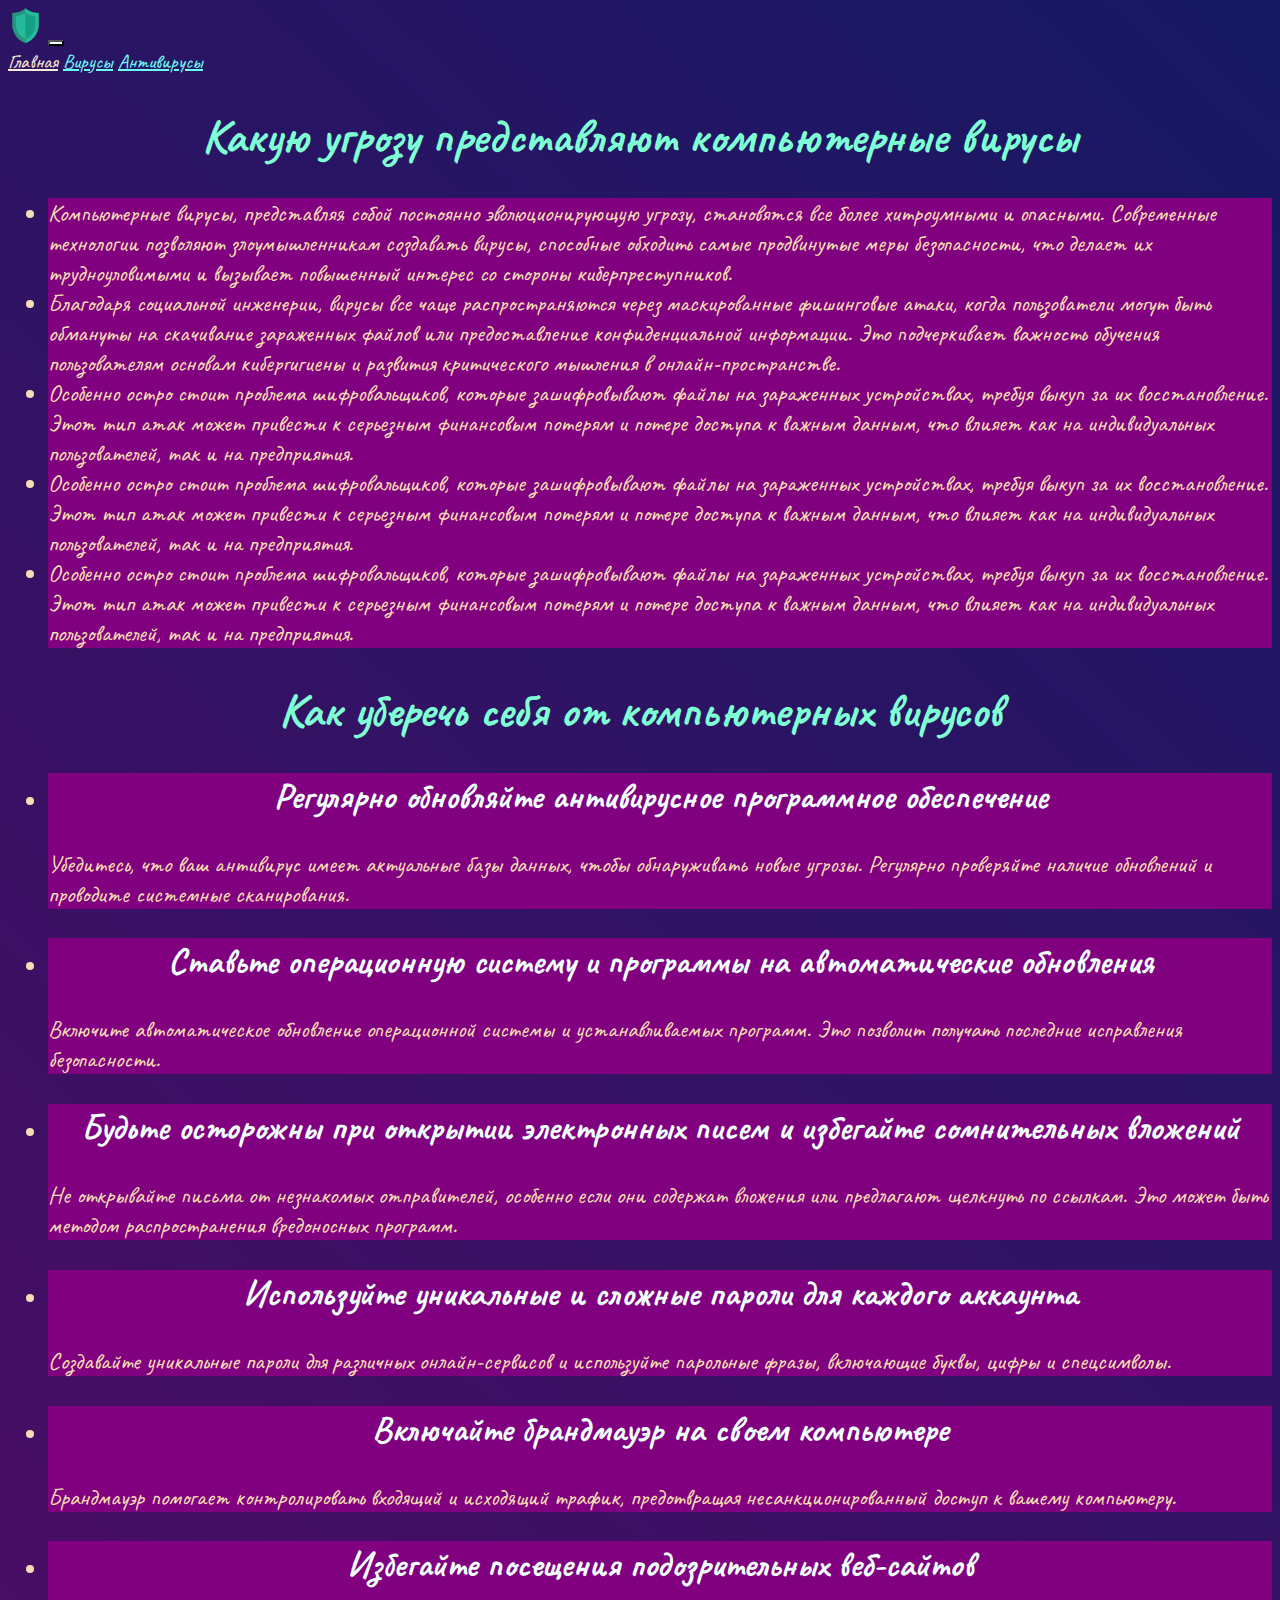
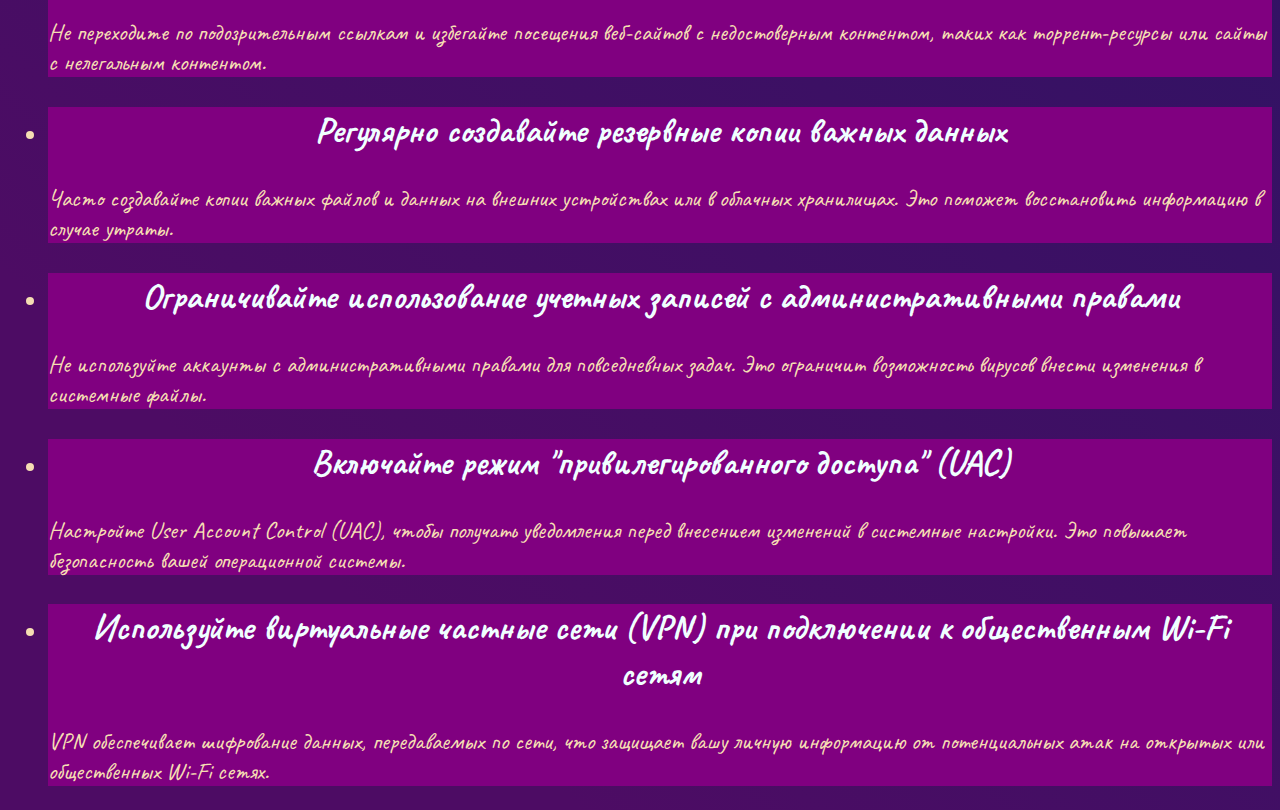
<file: index.html>
<!DOCTYPE html>
<html lang="en">

<head>
  <meta charset="UTF-8">
  <meta name="viewport" content="width=device-width, initial-scale=1.0">
  <title>Главная</title>

  <link href="https://cdn.jsdelivr.net/npm/bootstrap@5.3.2/dist/css/bootstrap.min.css" rel="stylesheet"
    integrity="sha384-T3c6CoIi6uLrA9TneNEoa7RxnatzjcDSCmG1MXxSR1GAsXEV/Dwwykc2MPK8M2HN" crossorigin="anonymous">
  <link rel="stylesheet" href="source/style/nav.css">
</head>

<body class="bg-success">
  <header>
    <nav class="navbar navbar-expand-lg bg-dark">
      <div class="container-fluid">
        <a class="navbar-brand" href="/"><img src="source/images/navbar-brand.png" alt="Щит"></a>
        <button class="navbar-toggler" type="button" data-bs-toggle="collapse" data-bs-target="#navbarNavAltMarkup"
          aria-controls="navbarNavAltMarkup" aria-expanded="false" aria-label="Toggle navigation">
          <span class="navbar-toggler-icon"></span>
        </button>
        <div class="collapse navbar-collapse" id="navbarNavAltMarkup">
          <div class="navbar-nav">
            <a class="nav-link disable" aria-current="page" href="/">Главная</a>
            <a class="nav-link active" href="aboutvirus.html">Вирусы</a>
            <a class="nav-link active" href="antivirus.html">Антивирусы</a>
          </div>
        </div>
      </div>
    </nav>
  </header>
  <section>
    <div class="container-fluid  p-5 mt-3">
      <h1 id="qwer">Какую угрозу представляют компьютерные вирусы</h1>
      <ul class="list-group mt-1" >
        <li class="list-group-item">Компьютерные вирусы, представляя собой постоянно эволюционирующую угрозу, становятся все более хитроумными и опасными. Современные технологии позволяют злоумышленникам создавать вирусы, способные обходить самые продвинутые меры безопасности, что делает их трудноуловимыми и вызывает повышенный интерес со стороны киберпреступников.</li>
        <li class="list-group-item">Благодаря социальной инженерии, вирусы все чаще распространяются через маскированные фишинговые атаки, когда пользователи могут быть обмануты на скачивание зараженных файлов или предоставление конфиденциальной информации. Это подчеркивает важность обучения пользователям основам кибергигиены и развития критического мышления в онлайн-пространстве.</li>
        <li class="list-group-item">Особенно остро стоит проблема шифровальщиков, которые зашифровывают файлы на зараженных устройствах, требуя выкуп за их восстановление. Этот тип атак может привести к серьезным финансовым потерям и потере доступа к важным данным, что влияет как на индивидуальных пользователей, так и на предприятия.</li>
        <li class="list-group-item">Особенно остро стоит проблема шифровальщиков, которые зашифровывают файлы на зараженных устройствах, требуя выкуп за их восстановление. Этот тип атак может привести к серьезным финансовым потерям и потере доступа к важным данным, что влияет как на индивидуальных пользователей, так и на предприятия.</li>
        <li class="list-group-item">Особенно остро стоит проблема шифровальщиков, которые зашифровывают файлы на зараженных устройствах, требуя выкуп за их восстановление. Этот тип атак может привести к серьезным финансовым потерям и потере доступа к важным данным, что влияет как на индивидуальных пользователей, так и на предприятия.</li>
      </ul>
      <h1 class="mt-2">Как уберечь себя от компьютерных вирусов</h1>
        <ul class="list-group">
          <li class="list-group-item"><h2>Регулярно обновляйте антивирусное программное обеспечение</h2>
          <p>Убедитесь, что ваш антивирус имеет актуальные базы данных, чтобы обнаруживать новые угрозы. Регулярно проверяйте наличие обновлений и проводите системные сканирования.</p>
          </li>
          <li class="list-group-item"><h2>Ставьте операционную систему и программы на автоматические обновления</h2>
          <p>Включите автоматическое обновление операционной системы и устанавливаемых программ. Это позволит получать последние исправления безопасности.</p>
          </li>
          <li class="list-group-item"><h2>Будьте осторожны при открытии электронных писем и избегайте сомнительных вложений</h2>
          <p>Не открывайте письма от незнакомых отправителей, особенно если они содержат вложения или предлагают щелкнуть по ссылкам. Это может быть методом распространения вредоносных программ.</p>
          </li>
          <li class="list-group-item"><h2>Используйте уникальные и сложные пароли для каждого аккаунта</h2>
          <p>Создавайте уникальные пароли для различных онлайн-сервисов и используйте парольные фразы, включающие буквы, цифры и спецсимволы.</p>
        </li>
          <li class="list-group-item"><h2>Включайте брандмауэр на своем компьютере</h2>
          <p>Брандмауэр помогает контролировать входящий и исходящий трафик, предотвращая несанкционированный доступ к вашему компьютеру.</p>
          </li>
          <li class="list-group-item"><h2>Избегайте посещения подозрительных веб-сайтов</h2>
          <p>Не переходите по подозрительным ссылкам и избегайте посещения веб-сайтов с недостоверным контентом, таких как торрент-ресурсы или сайты с нелегальным контентом.</p>
          </li>
          <li class="list-group-item"><h2>Регулярно создавайте резервные копии важных данных</h2>
          <p>Часто создавайте копии важных файлов и данных на внешних устройствах или в облачных хранилищах. Это поможет восстановить информацию в случае утраты.</p>
          </li>
          <li class="list-group-item"><h2>Ограничивайте использование учетных записей с административными правами</h2>
          <p>Не используйте аккаунты с административными правами для повседневных задач. Это ограничит возможность вирусов внести изменения в системные файлы.</p>
          </li>
          <li class="list-group-item"><h2>Включайте режим "привилегированного доступа" (UAC)</h2>
          <p>Настройте User Account Control (UAC), чтобы получать уведомления перед внесением изменений в системные настройки. Это повышает безопасность вашей операционной системы.</p>
        </li>
          <li class="list-group-item"><h2>Используйте виртуальные частные сети (VPN) при подключении к общественным Wi-Fi сетям</h2>
          <p>VPN обеспечивает шифрование данных, передаваемых по сети, что защищает вашу личную информацию от потенциальных атак на открытых или общественных Wi-Fi сетях.</p>
          </li>
          
        </ul>


    </div>

  </section>
  <footer>

  </footer>

  <script src="https://cdn.jsdelivr.net/npm/bootstrap@5.3.2/dist/js/bootstrap.bundle.min.js"
    integrity="sha384-C6RzsynM9kWDrMNeT87bh95OGNyZPhcTNXj1NW7RuBCsyN/o0jlpcV8Qyq46cDfL"
    crossorigin="anonymous"></script>
</body>

</html>
</file>
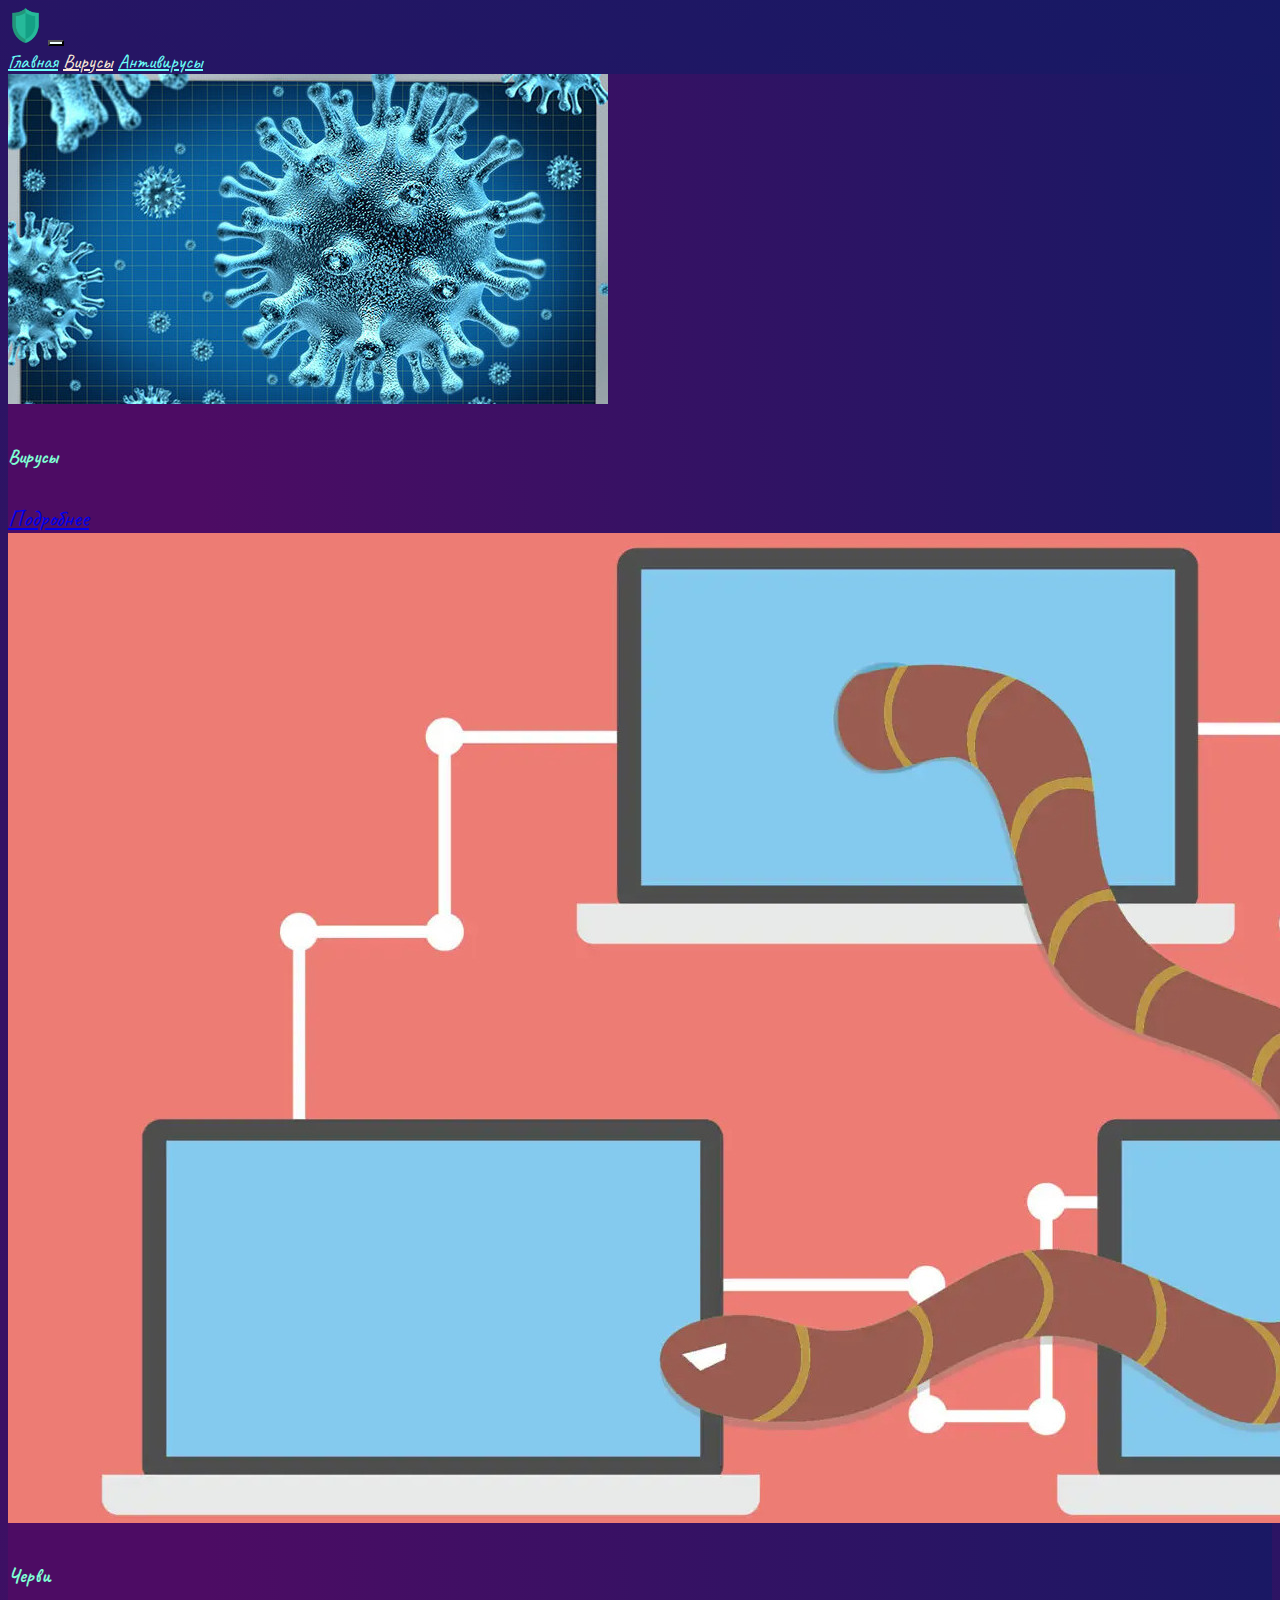
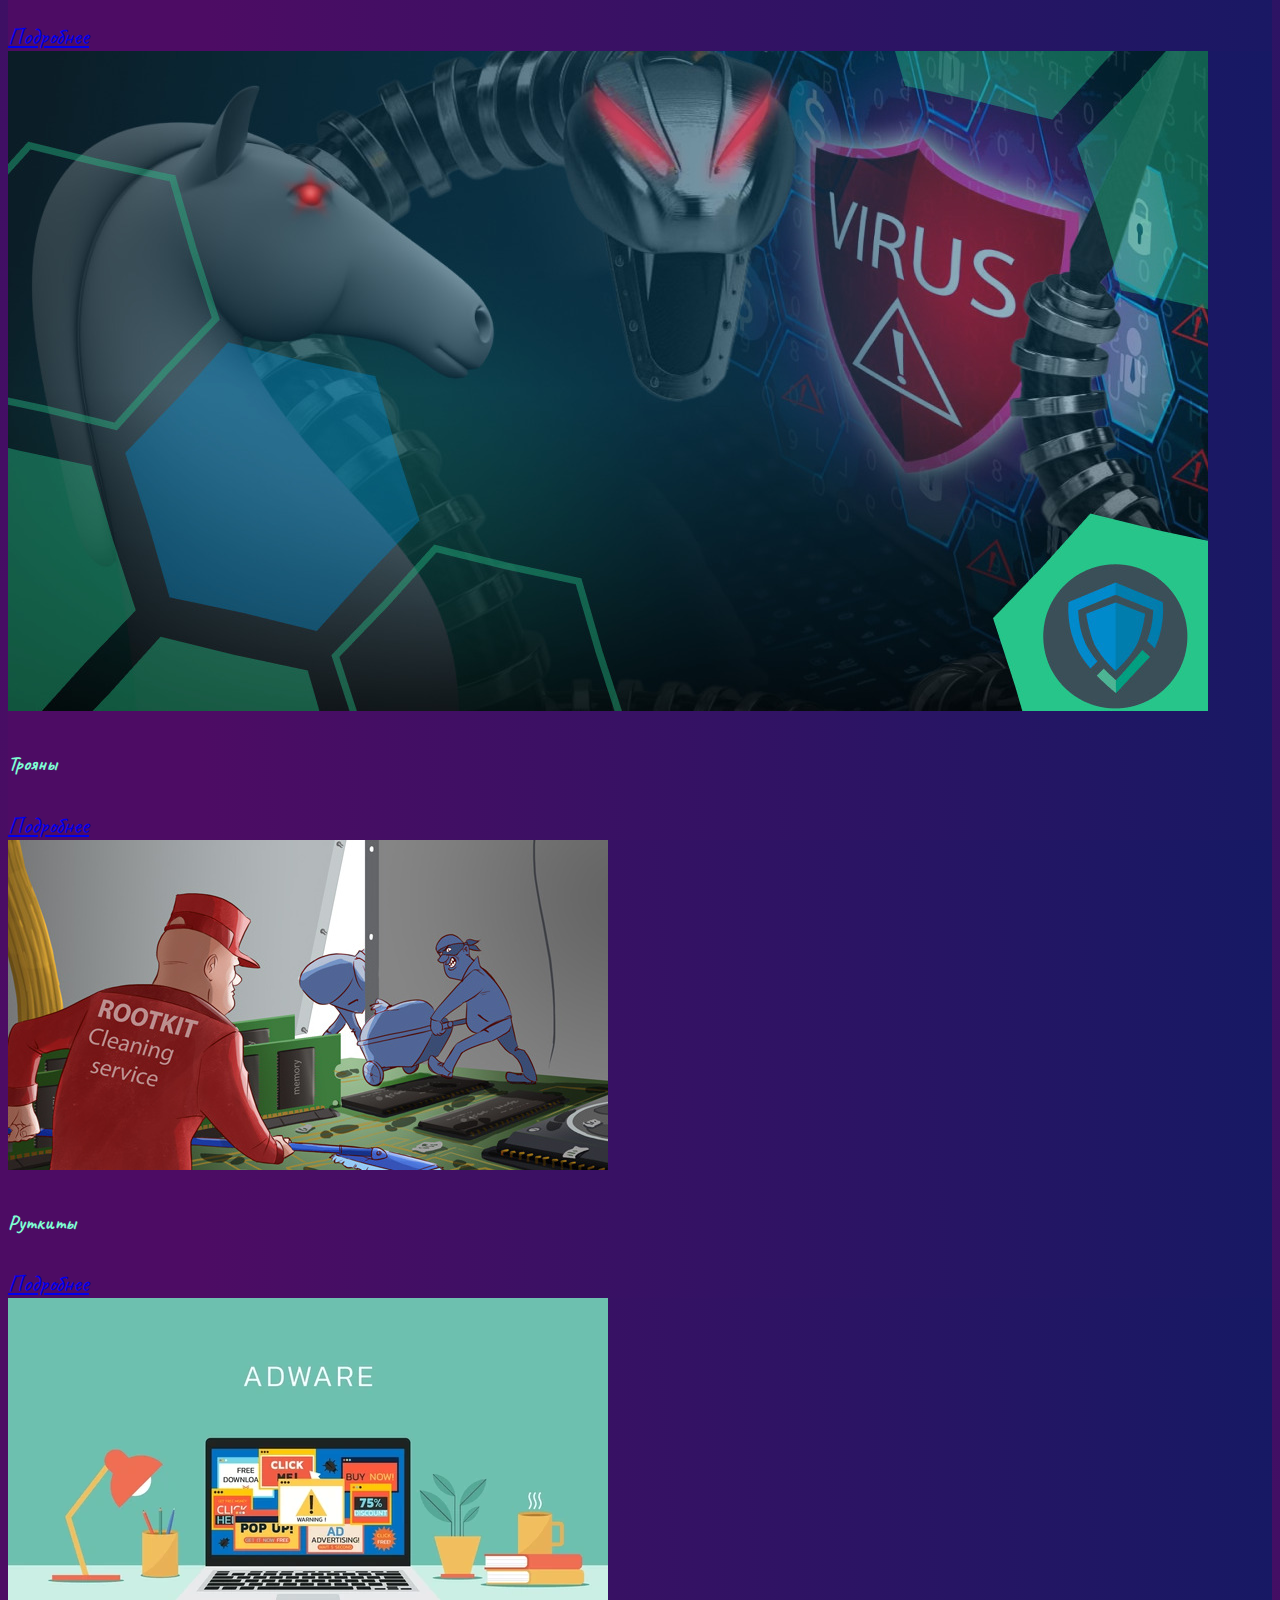
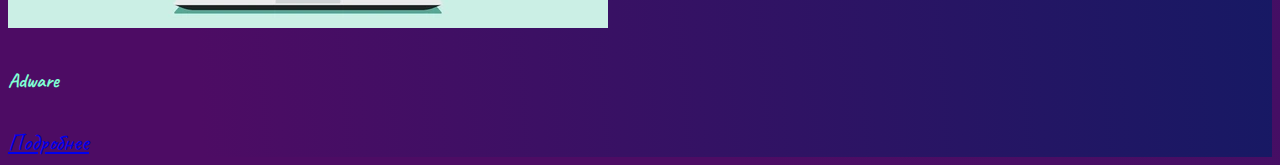
<file: aboutvirus.html>
<!DOCTYPE html>
<html lang="en">

<head>
  <meta charset="UTF-8">
  <meta name="viewport" content="width=device-width, initial-scale=1.0">
  <title>Главная</title>

  <link href="https://cdn.jsdelivr.net/npm/bootstrap@5.3.2/dist/css/bootstrap.min.css" rel="stylesheet"
    integrity="sha384-T3c6CoIi6uLrA9TneNEoa7RxnatzjcDSCmG1MXxSR1GAsXEV/Dwwykc2MPK8M2HN" crossorigin="anonymous">
  <link rel="stylesheet" href="source/style/nav.css">
</head>

<body>
  <header>
    <nav class="navbar navbar-expand-lg bg-dark">
      <div class="container-fluid">
        <a class="navbar-brand" href="/"><img src="source/images/navbar-brand.png" alt="Щит"></a>
        <button class="navbar-toggler" type="button" data-bs-toggle="collapse" data-bs-target="#navbarNavAltMarkup"
          aria-controls="navbarNavAltMarkup" aria-expanded="false" aria-label="Toggle navigation">
          <span class="navbar-toggler-icon"></span>
        </button>
        <div class="collapse navbar-collapse" id="navbarNavAltMarkup">
          <div class="navbar-nav">
            <a class="nav-link active" aria-current="page" href="/">Главная</a>
            <a class="nav-link disable" href="aboutvirus.html">Вирусы</a>
            <a class="nav-link active" href="antivirus.html">Антивирусы</a>
          </div>
        </div>
      </div>
    </nav>
  </header>
  <section>
    <div class="container text-center  mt-5 mb-5" >
      <div class="row" id="forme">
        <div class="col-lg-4 col-md-6">
          <div class="card" >
            <img src="source/images/virus (1).jpeg" class="card-img-top" alt="Вирус">
            <div class="card-body">
              <h5 class="card-title">Вирусы</h5>

              <a href="first.html" class="btn btn-outline-light">Подробнее</a>
            </div>
          </div>
        </div>
        <div class="col-lg-4 col-md-6">
          <div class="card" >
            <img src="source/images/worms (1).jpeg" class="card-img-top" alt="Черви">
            <div class="card-body">
              <h5 class="card-title">Черви</h5>

              <a href="seconde.html" class="btn btn btn-outline-light">Подробнее</a>
            </div>
          </div>
        </div>
        <div class="col-lg-4 col-md-6">
          <div class="card" >
            <img src="source/images/trojan (1).jpeg" class="card-img-top" alt="Троян">
            <div class="card-body">
              <h5 class="card-title">Трояны</h5>

              <a href="third.html" class="btn btn-outline-light">Подробнее</a>
            </div>
          </div>
        </div>
        <div class="col-lg-4 col-md-6">
          <div class="card" >
            <img src="source/images/rootkit (1).jpg" class="card-img-top" alt="Руткиты">
            <div class="card-body">
              <h5 class="card-title">Руткиты</h5>

              <a href="fourth.html" class="btn btn-outline-light">Подробнее</a>
            </div>
          </div>
        </div>
        <div class="col-lg-4 col-md-6">
          <div class="card" >
            <img src="source/images/adware.png" class="card-img-top" alt="adware">
            <div class="card-body">
              <h5 class="card-title">Adware</h5>
 
              <a href="fifth.html" class="btn btn-outline-light">Подробнее</a>
            </div>
          </div>
        </div>
        
      </div>
    </div>
  </section>
  <footer>

  </footer>

  <script src="https://cdn.jsdelivr.net/npm/bootstrap@5.3.2/dist/js/bootstrap.bundle.min.js"
    integrity="sha384-C6RzsynM9kWDrMNeT87bh95OGNyZPhcTNXj1NW7RuBCsyN/o0jlpcV8Qyq46cDfL"
    crossorigin="anonymous"></script>
</body>

</html>
</file>
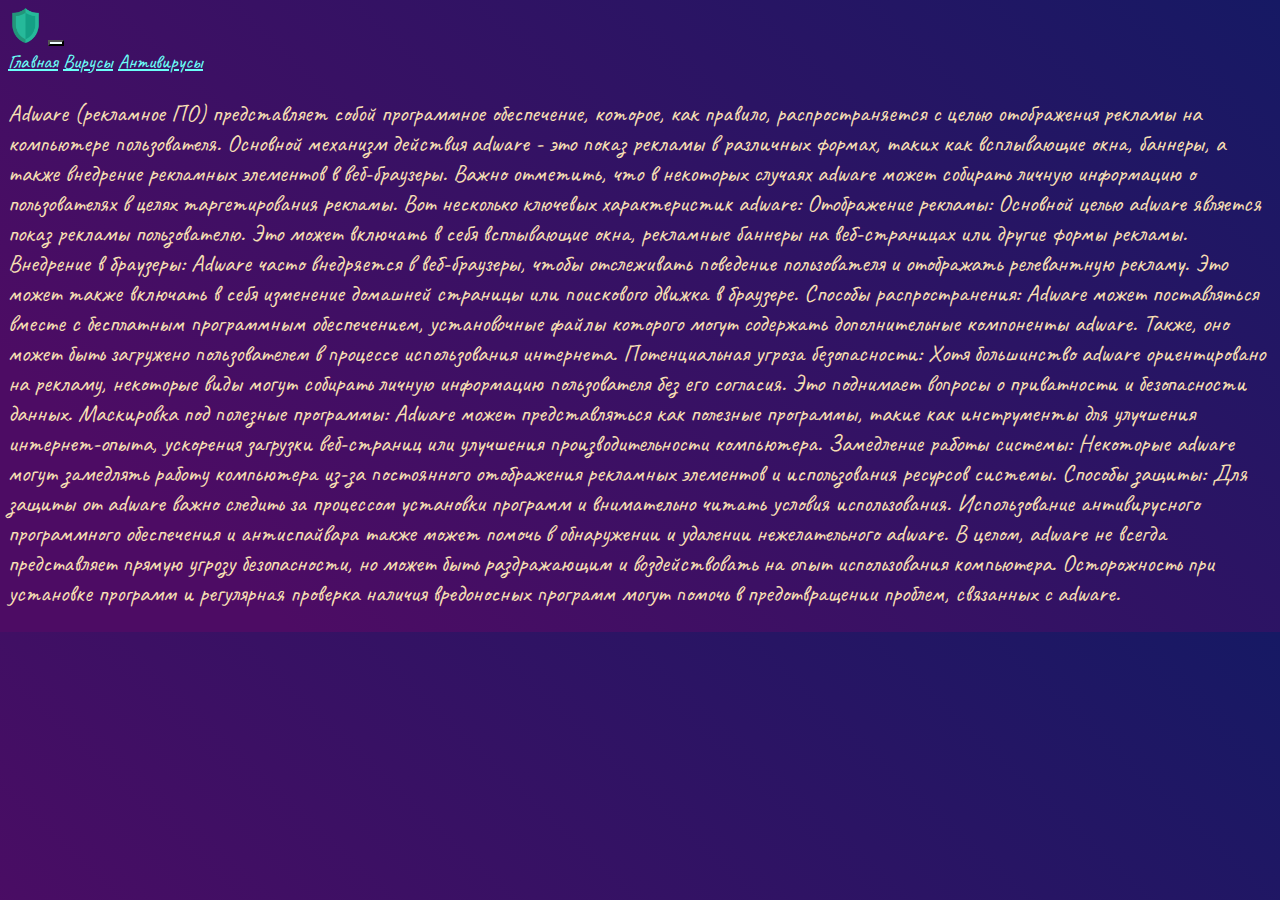
<file: fifth.html>
<!DOCTYPE html>
<html lang="en">

<head>
    <meta charset="UTF-8">
    <meta name="viewport" content="width=device-width, initial-scale=1.0">
    <title>Главная</title>

    <link href="https://cdn.jsdelivr.net/npm/bootstrap@5.3.2/dist/css/bootstrap.min.css" rel="stylesheet"
        integrity="sha384-T3c6CoIi6uLrA9TneNEoa7RxnatzjcDSCmG1MXxSR1GAsXEV/Dwwykc2MPK8M2HN" crossorigin="anonymous">
    <link rel="stylesheet" href="source/style/nav.css">
</head>

<body>
    <header>
        <nav class="navbar navbar-expand-lg bg-dark">
            <div class="container-fluid">
                <a class="navbar-brand" href="/"><img src="source/images/navbar-brand.png" alt="Щит"></a>
                <button class="navbar-toggler" type="button" data-bs-toggle="collapse"
                    data-bs-target="#navbarNavAltMarkup" aria-controls="navbarNavAltMarkup" aria-expanded="false"
                    aria-label="Toggle navigation">
                    <span class="navbar-toggler-icon"></span>
                </button>
                <div class="collapse navbar-collapse" id="navbarNavAltMarkup">
                    <div class="navbar-nav">
                        <a class="nav-link active" aria-current="page" href="/">Главная</a>
                        <a class="nav-link active" href="aboutvirus.html">Вирусы</a>
                        <a class="nav-link active" href="antivirus.html">Антивирусы</a>
                    </div>
                </div>
            </div>
        </nav>
    </header>
    <section>
        <div class="container">
            <p>Adware (рекламное ПО) представляет собой программное обеспечение, которое, как правило, распространяется
                с целью отображения рекламы на компьютере пользователя. Основной механизм действия adware - это показ
                рекламы в различных формах, таких как всплывающие окна, баннеры, а также внедрение рекламных элементов в
                веб-браузеры. Важно отметить, что в некоторых случаях adware может собирать личную информацию о
                пользователях в целях таргетирования рекламы. Вот несколько ключевых характеристик adware:

                Отображение рекламы: Основной целью adware является показ рекламы пользователю. Это может включать в
                себя всплывающие окна, рекламные баннеры на веб-страницах или другие формы рекламы.

                Внедрение в браузеры: Adware часто внедряется в веб-браузеры, чтобы отслеживать поведение пользователя и
                отображать релевантную рекламу. Это может также включать в себя изменение домашней страницы или
                поискового движка в браузере.

                Способы распространения: Adware может поставляться вместе с бесплатным программным обеспечением,
                установочные файлы которого могут содержать дополнительные компоненты adware. Также, оно может быть
                загружено пользователем в процессе использования интернета.

                Потенциальная угроза безопасности: Хотя большинство adware ориентировано на рекламу, некоторые виды
                могут собирать личную информацию пользователя без его согласия. Это поднимает вопросы о приватности и
                безопасности данных.

                Маскировка под полезные программы: Adware может представляться как полезные программы, такие как
                инструменты для улучшения интернет-опыта, ускорения загрузки веб-страниц или улучшения
                производительности компьютера.

                Замедление работы системы: Некоторые adware могут замедлять работу компьютера из-за постоянного
                отображения рекламных элементов и использования ресурсов системы.

                Способы защиты: Для защиты от adware важно следить за процессом установки программ и внимательно читать
                условия использования. Использование антивирусного программного обеспечения и антиспайвара также может
                помочь в обнаружении и удалении нежелательного adware.

                В целом, adware не всегда представляет прямую угрозу безопасности, но может быть раздражающим и
                воздействовать на опыт использования компьютера. Осторожность при установке программ и регулярная
                проверка наличия вредоносных программ могут помочь в предотвращении проблем, связанных с adware.</p>
        </div>
    </section>
    <footer>

    </footer>

    <script src="https://cdn.jsdelivr.net/npm/bootstrap@5.3.2/dist/js/bootstrap.bundle.min.js"
        integrity="sha384-C6RzsynM9kWDrMNeT87bh95OGNyZPhcTNXj1NW7RuBCsyN/o0jlpcV8Qyq46cDfL"
        crossorigin="anonymous"></script>
</body>

</html>
</file>
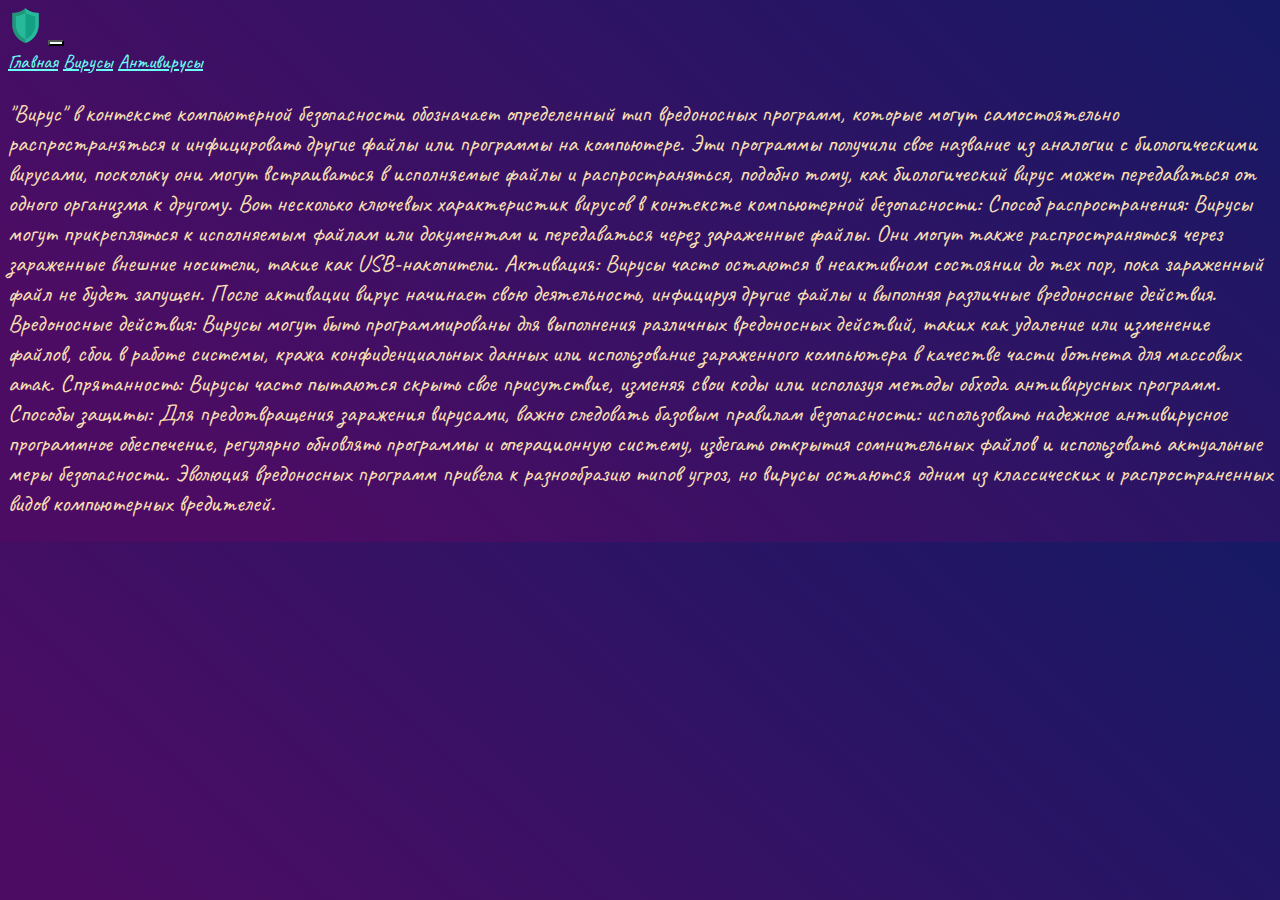
<file: first.html>
<!DOCTYPE html>
<html lang="en">

<head>
    <meta charset="UTF-8">
    <meta name="viewport" content="width=device-width, initial-scale=1.0">
    <title>Главная</title>

    <link href="https://cdn.jsdelivr.net/npm/bootstrap@5.3.2/dist/css/bootstrap.min.css" rel="stylesheet"
        integrity="sha384-T3c6CoIi6uLrA9TneNEoa7RxnatzjcDSCmG1MXxSR1GAsXEV/Dwwykc2MPK8M2HN" crossorigin="anonymous">
    <link rel="stylesheet" href="source/style/nav.css">
</head>

<body>
    <header>
        <nav class="navbar navbar-expand-lg bg-dark">
            <div class="container-fluid">
                <a class="navbar-brand" href="/"><img src="source/images/navbar-brand.png" alt="Щит"></a>
                <button class="navbar-toggler" type="button" data-bs-toggle="collapse"
                    data-bs-target="#navbarNavAltMarkup" aria-controls="navbarNavAltMarkup" aria-expanded="false"
                    aria-label="Toggle navigation">
                    <span class="navbar-toggler-icon"></span>
                </button>
                <div class="collapse navbar-collapse" id="navbarNavAltMarkup">
                    <div class="navbar-nav">
                        <a class="nav-link active" aria-current="page" href="/">Главная</a>
                        <a class="nav-link active" href="aboutvirus.html">Вирусы</a>
                        <a class="nav-link active" href="antivirus.html">Антивирусы</a>
                    </div>
                </div>
            </div>
        </nav>
    </header>
    <section>
        <div class="container">
            <p>"Вирус" в контексте компьютерной безопасности обозначает определенный тип вредоносных программ, которые
                могут самостоятельно распространяться и инфицировать другие файлы или программы на компьютере. Эти
                программы получили свое название из аналогии с биологическими вирусами, поскольку они могут встраиваться
                в исполняемые файлы и распространяться, подобно тому, как биологический вирус может передаваться от
                одного организма к другому.

                Вот несколько ключевых характеристик вирусов в контексте компьютерной безопасности:

                Способ распространения: Вирусы могут прикрепляться к исполняемым файлам или документам и передаваться
                через зараженные файлы. Они могут также распространяться через зараженные внешние носители, такие как
                USB-накопители.

                Активация: Вирусы часто остаются в неактивном состоянии до тех пор, пока зараженный файл не будет
                запущен. После активации вирус начинает свою деятельность, инфицируя другие файлы и выполняя различные
                вредоносные действия.

                Вредоносные действия: Вирусы могут быть программированы для выполнения различных вредоносных действий,
                таких как удаление или изменение файлов, сбои в работе системы, кража конфиденциальных данных или
                использование зараженного компьютера в качестве части ботнета для массовых атак.

                Спрятанность: Вирусы часто пытаются скрыть свое присутствие, изменяя свои коды или используя методы
                обхода антивирусных программ.

                Способы защиты: Для предотвращения заражения вирусами, важно следовать базовым правилам безопасности:
                использовать надежное антивирусное программное обеспечение, регулярно обновлять программы и операционную
                систему, избегать открытия сомнительных файлов и использовать актуальные меры безопасности.

                Эволюция вредоносных программ привела к разнообразию типов угроз, но вирусы остаются одним из
                классических и распространенных видов компьютерных вредителей.</p>
        </div>
    </section>
    <footer>

    </footer>

    <script src="https://cdn.jsdelivr.net/npm/bootstrap@5.3.2/dist/js/bootstrap.bundle.min.js"
        integrity="sha384-C6RzsynM9kWDrMNeT87bh95OGNyZPhcTNXj1NW7RuBCsyN/o0jlpcV8Qyq46cDfL"
        crossorigin="anonymous"></script>
</body>

</html>
</file>
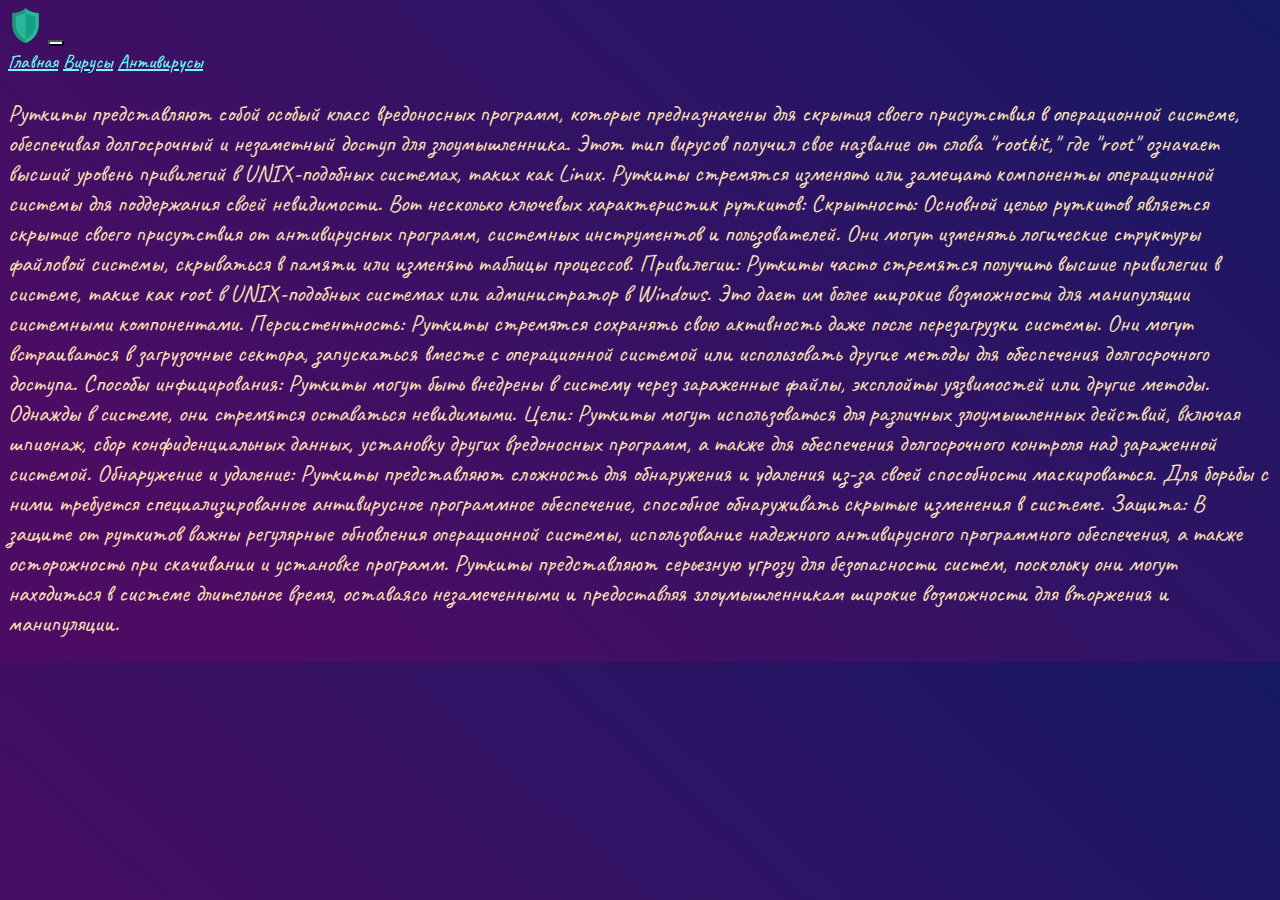
<file: fourth.html>
<!DOCTYPE html>
<html lang="en">

<head>
    <meta charset="UTF-8">
    <meta name="viewport" content="width=device-width, initial-scale=1.0">
    <title>Главная</title>

    <link href="https://cdn.jsdelivr.net/npm/bootstrap@5.3.2/dist/css/bootstrap.min.css" rel="stylesheet"
        integrity="sha384-T3c6CoIi6uLrA9TneNEoa7RxnatzjcDSCmG1MXxSR1GAsXEV/Dwwykc2MPK8M2HN" crossorigin="anonymous">
    <link rel="stylesheet" href="source/style/nav.css">
</head>

<body>
    <header>
        <nav class="navbar navbar-expand-lg bg-dark">
            <div class="container-fluid">
                <a class="navbar-brand" href="/"><img src="source/images/navbar-brand.png" alt="Щит"></a>
                <button class="navbar-toggler" type="button" data-bs-toggle="collapse"
                    data-bs-target="#navbarNavAltMarkup" aria-controls="navbarNavAltMarkup" aria-expanded="false"
                    aria-label="Toggle navigation">
                    <span class="navbar-toggler-icon"></span>
                </button>
                <div class="collapse navbar-collapse" id="navbarNavAltMarkup">
                    <div class="navbar-nav">
                        <a class="nav-link active" aria-current="page" href="/">Главная</a>
                        <a class="nav-link active" href="aboutvirus.html">Вирусы</a>
                        <a class="nav-link active" href="antivirus.html">Антивирусы</a>
                    </div>
                </div>
            </div>
        </nav>
    </header>
    <section>
        <div class="container">
            <p>Руткиты представляют собой особый класс вредоносных программ, которые предназначены для скрытия своего
                присутствия в операционной системе, обеспечивая долгосрочный и незаметный доступ для злоумышленника.
                Этот тип вирусов получил свое название от слова "rootkit," где "root" означает высший уровень привилегий
                в UNIX-подобных системах, таких как Linux. Руткиты стремятся изменять или замещать компоненты
                операционной системы для поддержания своей невидимости. Вот несколько ключевых характеристик руткитов:

                Скрытность: Основной целью руткитов является скрытие своего присутствия от антивирусных программ,
                системных инструментов и пользователей. Они могут изменять логические структуры файловой системы,
                скрываться в памяти или изменять таблицы процессов.

                Привилегии: Руткиты часто стремятся получить высшие привилегии в системе, такие как root в UNIX-подобных
                системах или администратор в Windows. Это дает им более широкие возможности для манипуляции системными
                компонентами.

                Персистентность: Руткиты стремятся сохранять свою активность даже после перезагрузки системы. Они могут
                встраиваться в загрузочные сектора, запускаться вместе с операционной системой или использовать другие
                методы для обеспечения долгосрочного доступа.

                Способы инфицирования: Руткиты могут быть внедрены в систему через зараженные файлы, эксплойты
                уязвимостей или другие методы. Однажды в системе, они стремятся оставаться невидимыми.

                Цели: Руткиты могут использоваться для различных злоумышленных действий, включая шпионаж, сбор
                конфиденциальных данных, установку других вредоносных программ, а также для обеспечения долгосрочного
                контроля над зараженной системой.

                Обнаружение и удаление: Руткиты представляют сложность для обнаружения и удаления из-за своей
                способности маскироваться. Для борьбы с ними требуется специализированное антивирусное программное
                обеспечение, способное обнаруживать скрытые изменения в системе.

                Защита: В защите от руткитов важны регулярные обновления операционной системы, использование надежного
                антивирусного программного обеспечения, а также осторожность при скачивании и установке программ.

                Руткиты представляют серьезную угрозу для безопасности систем, поскольку они могут находиться в системе
                длительное время, оставаясь незамеченными и предоставляя злоумышленникам широкие возможности для
                вторжения и манипуляции.</p>
        </div>
    </section>
    <footer>

    </footer>

    <script src="https://cdn.jsdelivr.net/npm/bootstrap@5.3.2/dist/js/bootstrap.bundle.min.js"
        integrity="sha384-C6RzsynM9kWDrMNeT87bh95OGNyZPhcTNXj1NW7RuBCsyN/o0jlpcV8Qyq46cDfL"
        crossorigin="anonymous"></script>
</body>

</html>
</file>
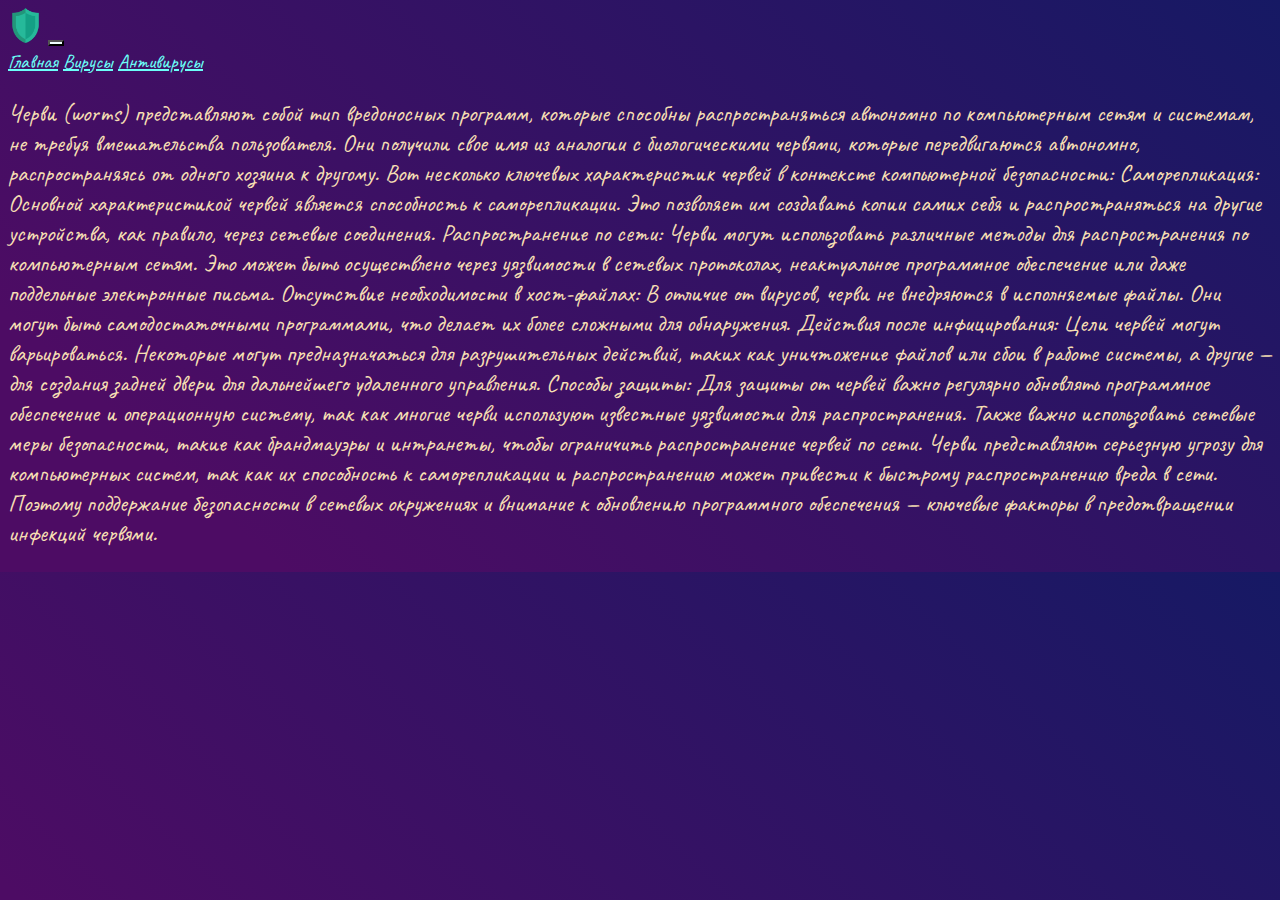
<file: seconde.html>
<!DOCTYPE html>
<html lang="en">

<head>
    <meta charset="UTF-8">
    <meta name="viewport" content="width=device-width, initial-scale=1.0">
    <title>Главная</title>

    <link href="https://cdn.jsdelivr.net/npm/bootstrap@5.3.2/dist/css/bootstrap.min.css" rel="stylesheet"
        integrity="sha384-T3c6CoIi6uLrA9TneNEoa7RxnatzjcDSCmG1MXxSR1GAsXEV/Dwwykc2MPK8M2HN" crossorigin="anonymous">
    <link rel="stylesheet" href="source/style/nav.css">
</head>

<body>
    <header>
        <nav class="navbar navbar-expand-lg bg-dark">
            <div class="container-fluid">
                <a class="navbar-brand" href="/"><img src="source/images/navbar-brand.png" alt="Щит"></a>
                <button class="navbar-toggler" type="button" data-bs-toggle="collapse"
                    data-bs-target="#navbarNavAltMarkup" aria-controls="navbarNavAltMarkup" aria-expanded="false"
                    aria-label="Toggle navigation">
                    <span class="navbar-toggler-icon"></span>
                </button>
                <div class="collapse navbar-collapse" id="navbarNavAltMarkup">
                    <div class="navbar-nav">
                        <a class="nav-link active" aria-current="page" href="/">Главная</a>
                        <a class="nav-link active" href="aboutvirus.html">Вирусы</a>
                        <a class="nav-link active" href="antivirus.html">Антивирусы</a>
                    </div>
                </div>
            </div>
        </nav>
    </header>
    <section>
        <div class="container">
            <p>Черви (worms) представляют собой тип вредоносных программ, которые способны распространяться автономно по
                компьютерным сетям и системам, не требуя вмешательства пользователя. Они получили свое имя из аналогии с
                биологическими червями, которые передвигаются автономно, распространяясь от одного хозяина к другому.
                Вот несколько ключевых характеристик червей в контексте компьютерной безопасности:

                Саморепликация: Основной характеристикой червей является способность к саморепликации. Это позволяет им
                создавать копии самих себя и распространяться на другие устройства, как правило, через сетевые
                соединения.

                Распространение по сети: Черви могут использовать различные методы для распространения по компьютерным
                сетям. Это может быть осуществлено через уязвимости в сетевых протоколах, неактуальное программное
                обеспечение или даже поддельные электронные письма.

                Отсутствие необходимости в хост-файлах: В отличие от вирусов, черви не внедряются в исполняемые файлы.
                Они могут быть самодостаточными программами, что делает их более сложными для обнаружения.

                Действия после инфицирования: Цели червей могут варьироваться. Некоторые могут предназначаться для
                разрушительных действий, таких как уничтожение файлов или сбои в работе системы, а другие — для создания
                задней двери для дальнейшего удаленного управления.

                Способы защиты: Для защиты от червей важно регулярно обновлять программное обеспечение и операционную
                систему, так как многие черви используют известные уязвимости для распространения. Также важно
                использовать сетевые меры безопасности, такие как брандмауэры и интранеты, чтобы ограничить
                распространение червей по сети.

                Черви представляют серьезную угрозу для компьютерных систем, так как их способность к саморепликации и
                распространению может привести к быстрому распространению вреда в сети. Поэтому поддержание безопасности
                в сетевых окружениях и внимание к обновлению программного обеспечения — ключевые факторы в
                предотвращении инфекций червями.</p>
        </div>
    </section>
    <footer>

    </footer>

    <script src="https://cdn.jsdelivr.net/npm/bootstrap@5.3.2/dist/js/bootstrap.bundle.min.js"
        integrity="sha384-C6RzsynM9kWDrMNeT87bh95OGNyZPhcTNXj1NW7RuBCsyN/o0jlpcV8Qyq46cDfL"
        crossorigin="anonymous"></script>
</body>

</html>
</file>
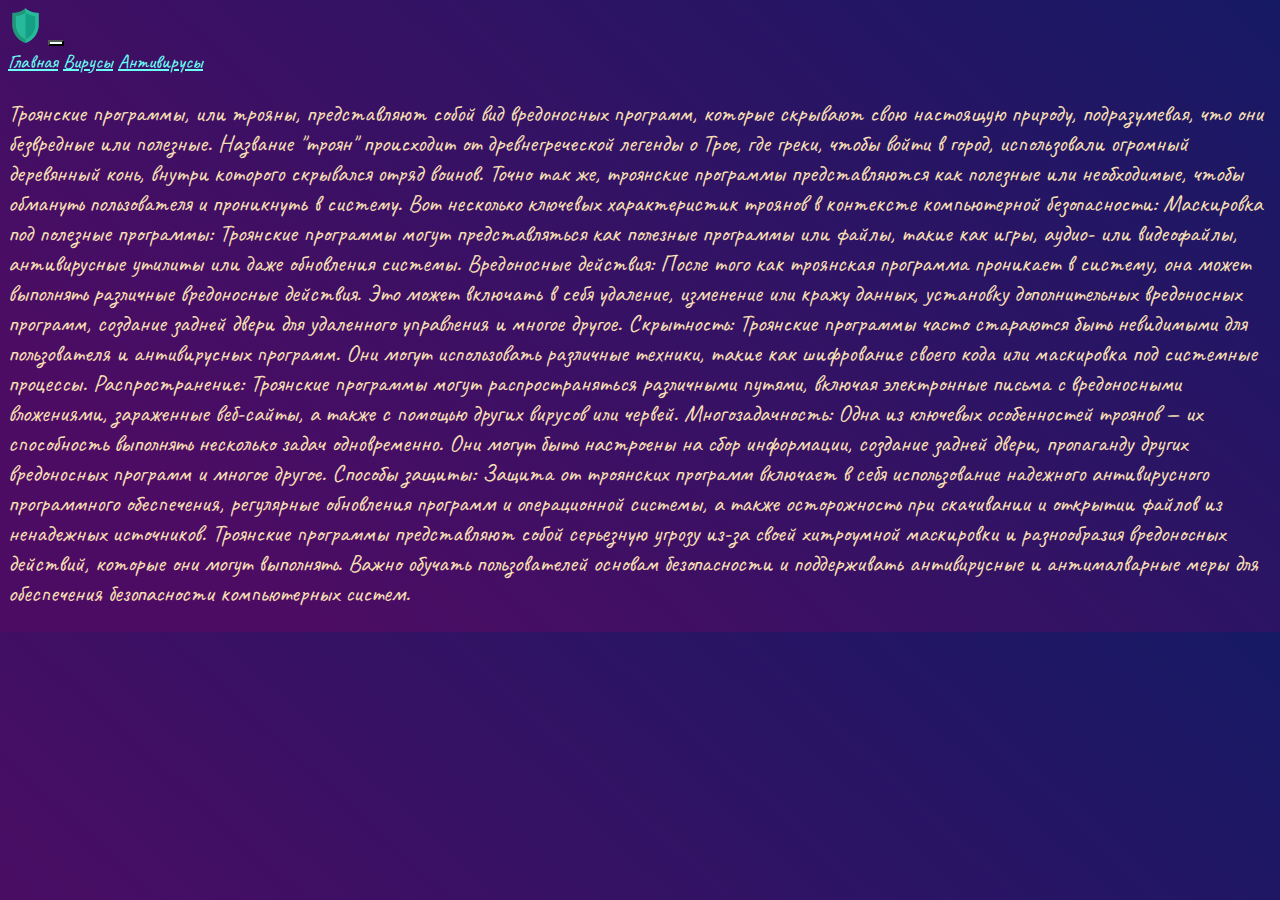
<file: third.html>
<!DOCTYPE html>
<html lang="en">

<head>
    <meta charset="UTF-8">
    <meta name="viewport" content="width=device-width, initial-scale=1.0">
    <title>Главная</title>

    <link href="https://cdn.jsdelivr.net/npm/bootstrap@5.3.2/dist/css/bootstrap.min.css" rel="stylesheet"
        integrity="sha384-T3c6CoIi6uLrA9TneNEoa7RxnatzjcDSCmG1MXxSR1GAsXEV/Dwwykc2MPK8M2HN" crossorigin="anonymous">
    <link rel="stylesheet" href="source/style/nav.css">
</head>

<body>
    <header>
        <nav class="navbar navbar-expand-lg bg-dark">
            <div class="container-fluid">
                <a class="navbar-brand" href="/"><img src="source/images/navbar-brand.png" alt="Щит"></a>
                <button class="navbar-toggler" type="button" data-bs-toggle="collapse"
                    data-bs-target="#navbarNavAltMarkup" aria-controls="navbarNavAltMarkup" aria-expanded="false"
                    aria-label="Toggle navigation">
                    <span class="navbar-toggler-icon"></span>
                </button>
                <div class="collapse navbar-collapse" id="navbarNavAltMarkup">
                    <div class="navbar-nav">
                        <a class="nav-link active" aria-current="page" href="/">Главная</a>
                        <a class="nav-link active" href="aboutvirus.html">Вирусы</a>
                        <a class="nav-link active" href="antivirus.html">Антивирусы</a>
                    </div>
                </div>
            </div>
        </nav>
    </header>
    <section>
        <div class="container">
            <p>
                Троянские программы, или трояны, представляют собой вид вредоносных программ, которые скрывают свою
                настоящую природу, подразумевая, что они безвредные или полезные. Название "троян" происходит от
                древнегреческой легенды о Трое, где греки, чтобы войти в город, использовали огромный деревянный конь,
                внутри которого скрывался отряд воинов. Точно так же, троянские программы представляются как полезные
                или необходимые, чтобы обмануть пользователя и проникнуть в систему. Вот несколько ключевых
                характеристик троянов в контексте компьютерной безопасности:

                Маскировка под полезные программы: Троянские программы могут представляться как полезные программы или
                файлы, такие как игры, аудио- или видеофайлы, антивирусные утилиты или даже обновления системы.

                Вредоносные действия: После того как троянская программа проникает в систему, она может выполнять
                различные вредоносные действия. Это может включать в себя удаление, изменение или кражу данных,
                установку дополнительных вредоносных программ, создание задней двери для удаленного управления и многое
                другое.

                Скрытность: Троянские программы часто стараются быть невидимыми для пользователя и антивирусных
                программ. Они могут использовать различные техники, такие как шифрование своего кода или маскировка под
                системные процессы.

                Распространение: Троянские программы могут распространяться различными путями, включая электронные
                письма с вредоносными вложениями, зараженные веб-сайты, а также с помощью других вирусов или червей.

                Многозадачность: Одна из ключевых особенностей троянов — их способность выполнять несколько задач
                одновременно. Они могут быть настроены на сбор информации, создание задней двери, пропаганду других
                вредоносных программ и многое другое.

                Способы защиты: Защита от троянских программ включает в себя использование надежного антивирусного
                программного обеспечения, регулярные обновления программ и операционной системы, а также осторожность
                при скачивании и открытии файлов из ненадежных источников.

                Троянские программы представляют собой серьезную угрозу из-за своей хитроумной маскировки и разнообразия
                вредоносных действий, которые они могут выполнять. Важно обучать пользователей основам безопасности и
                поддерживать антивирусные и антималварные меры для обеспечения безопасности компьютерных систем.</p>
        </div>
    </section>
    <footer>

    </footer>

    <script src="https://cdn.jsdelivr.net/npm/bootstrap@5.3.2/dist/js/bootstrap.bundle.min.js"
        integrity="sha384-C6RzsynM9kWDrMNeT87bh95OGNyZPhcTNXj1NW7RuBCsyN/o0jlpcV8Qyq46cDfL"
        crossorigin="anonymous"></script>
</body>

</html>
</file>
<file: source/style/nav.css>
@import url('https://fonts.googleapis.com/css2?family=Caveat:wght@400..700&display=swap');

body{
    font-family: Caveat, serif ;
    font-size: 20px;
    background: linear-gradient(43deg, #4d0c64 15%, #161964 100%);
}
.nav-link{
    color: antiquewhite;
}
.navbar-nav .nav-link.active{
    color: rgb(107, 255, 248);
}
.nav-link.active:hover{
    color: orange;
}

.navbar-toggler {
    background-color: azure;
}
.navbar-brand img{
    width: 35px;    
}

.card{
    background: linear-gradient(86deg, #4d0c64 15%, #161964 100%);
    color: aquamarine;
}
.btn-outline{
    color: rgb(0, 255, 128);
    font-size: x-large;
}
section{
    color: aquamarine;
    font-size: x-large
    ;
}
h1{
    text-align: center;
}
#qwer{
    color: aquamarine;
}
.list-group .list-group-item{
    background-color: purple;
    border-width: 0.001em;
    border-color: black;
    color: wheat;
}
h2{
    text-align: center;
    color: azure;
}
p{ 
    color: wheat;
}
</file>
